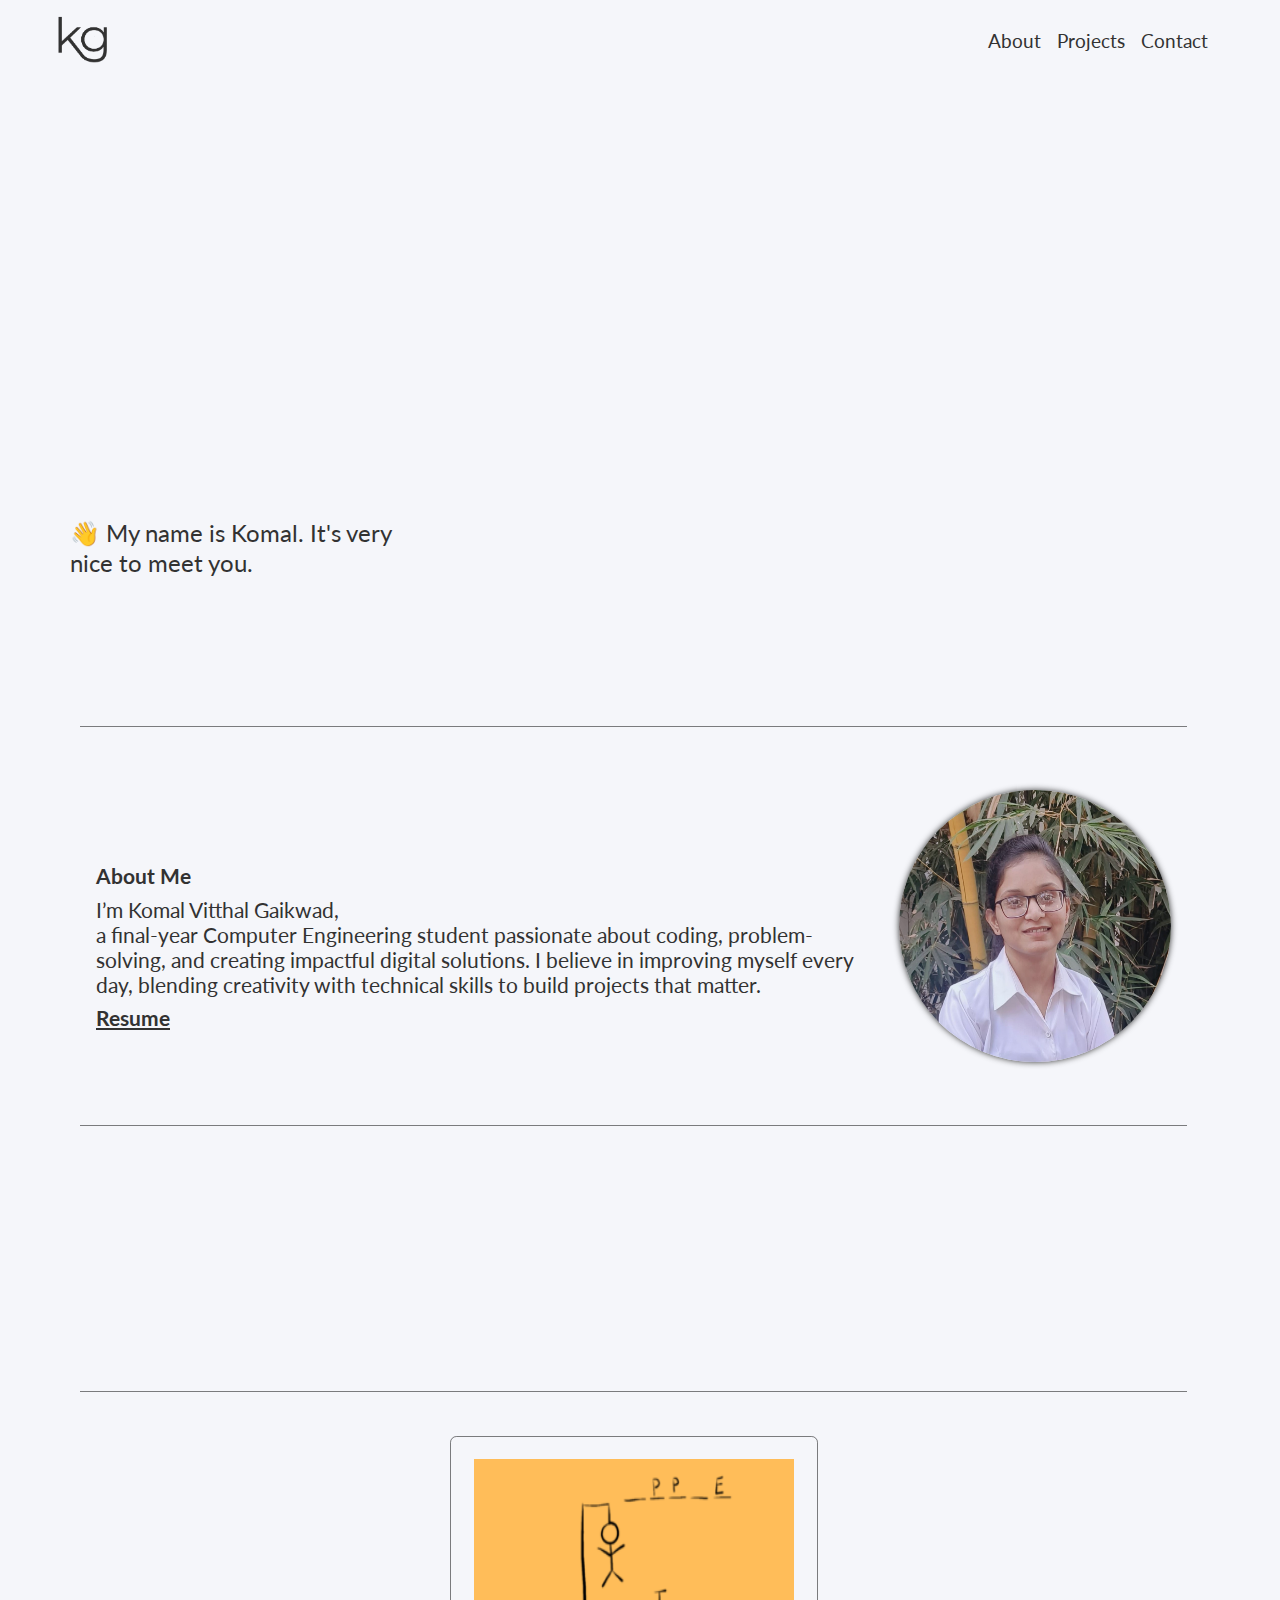
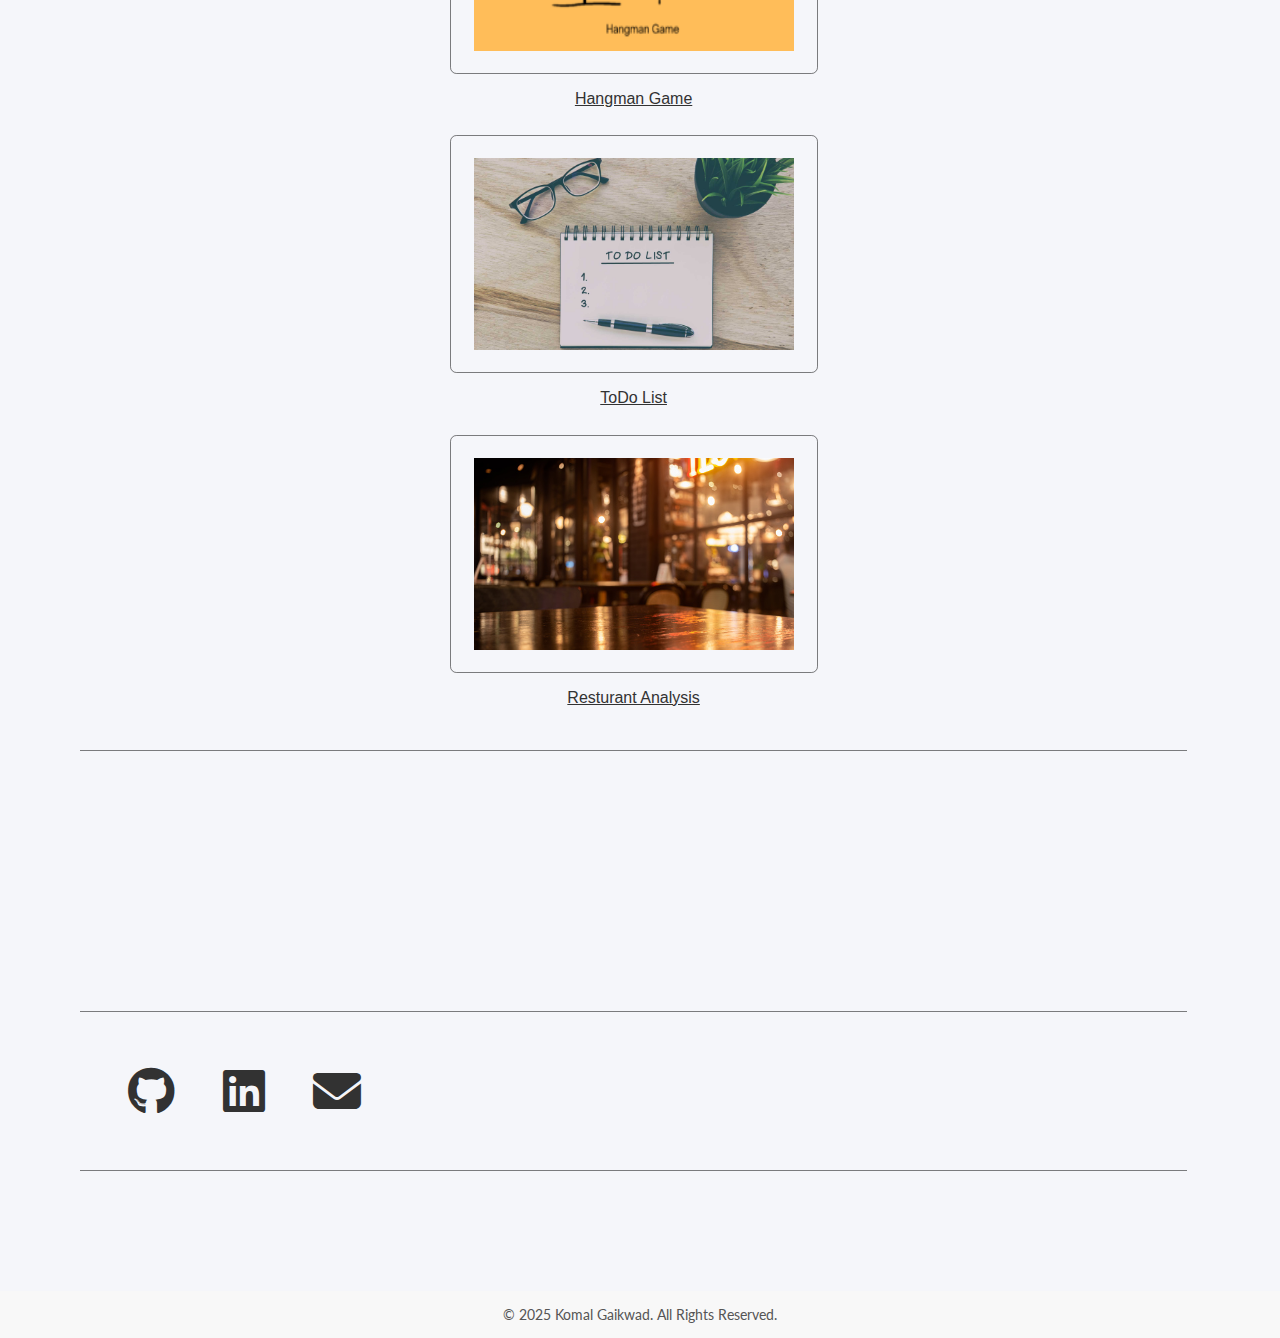
<file: index.html>
<!DOCTYPE html>
<html lang="en">
<head>
    <meta charset="UTF-8">
    <meta name="viewport" content="width=\, initial-scale=1.0">
    <title>Portfolio</title>
    <link rel="icon" type="image/png" href="kg-mylogo.png">
    <link rel="preconnect" href="https://fonts.googleapis.com">
<link rel="preconnect" href="https://fonts.gstatic.com" crossorigin>
<link href="https://fonts.googleapis.com/css2?family=Lato:ital,wght@0,100;0,300;0,400;0,700;0,900;1,100;1,300;1,400;1,700;1,900&display=swap" rel="stylesheet">
    <link rel="stylesheet" href="https://cdnjs.cloudflare.com/ajax/libs/font-awesome/6.5.0/css/all.min.css">
    <link rel="stylesheet" href="style.css">
</head>
<body>
    <div class="main-heading">
        <div class="logo">
            <img src="head-logo.png" alt="">
        </div>
        <div class="nav-bar">
            <a href="#about">About</a>
            <a href="#projects">Projects</a>
            <a href="#contact">Contact</a>
        </div>
    </div>
    <div id="container">
        <div id="hello"><p>Hello,</p></div>
        <div id="world"><p>World.</p></div>
    </div>
    <div id="intro"><p>👋 My name is Komal. It's very <br>nice to meet you.</p></div>
    
        <div id="about">
            <div id="about-this">
                <div class="img-div">
                    <img src="myphoto.jpg" alt="">
                </div>            
                <div class="intro">
                    <p style="padding-bottom: 0.4em;"><b>About Me</b></p>
                    <p style="padding-bottom: 0.4em;">I’m Komal Vitthal Gaikwad, <br>a final-year Computer Engineering student passionate about coding, problem-solving, and creating impactful digital solutions. I believe in improving myself every day, blending creativity with technical skills to build projects that matter.</p>
                    <a href="https://drive.google.com/file/d/1SBouaFF7AsoRsAhKvbWsuc9Ybuimudww/view?usp=drivesdk" style=" font-size: 1em;" target="_blank"><b>Resume</b></a>
                </div>            
            </div>
        </div>
       

        <div id="projects">
            <div class="main-div">
                <div class="div1-text">
                    <div class="div1">
                        <img src="Project1-img.png" alt="" >
                    </div>
                    <a href="https://github.com/Komal-Vitthal-Gaikwad/Hangman-game.git">Hangman Game</a>
                </div>
                <div class="div2-text">
                    <div class="div2">
                        <img src="Project2-img.jpg" alt="">
                    </div>
                    <a href="https://github.com/Komal-Vitthal-Gaikwad/TODO-List.git">ToDo List</a>
                </div>
                <div class="div3-text">
                    <div class="div3">
                        <img src="Project3-img.jpg" alt="">
                    </div>
                    <a href="https://github.com/Komal-Vitthal-Gaikwad/Gobal-Restaurant-Analysis.git">Resturant Analysis</a>
                </div>
            </div>
        </div>
       
        <div id="contact">
            <div class="inner-contact">
                <div class="git">
                    
                    <a href="https://github.com/Komal-Vitthal-Gaikwad" target="_blank"><i class="fa-brands fa-github"></i></a>
                </div>
                <div class="lden">
                                        
                    <a href="https://www.linkedin.com/in/komal-gaikwad-239880350" target="_blank"><i class="fa-brands fa-linkedin"></i></a>
                </div>
                <div class="mail">
                    
                    <a href="gaikwadkml292@gmail.com" target="_blank"><i class="fa-solid fa-envelope"></i></a>
                </div>
            </div>
        </div>
        <div style="text-align: center; padding: 15px; background-color: #f8f8f8; font-size: 14px; color: #555;">&copy; 2025 Komal Gaikwad. All Rights Reserved.</div>

    <script>
        const links = document.querySelectorAll('a[href^="#"]'); // only same-page links

        function setActiveLink() {
            links.forEach(link => link.classList.remove('active')); // remove active from all
            const currentHash = window.location.hash;
            if (currentHash) {
                const activeLink = document.querySelector(`a[href="${currentHash}"]`);
                if (activeLink) activeLink.classList.add('active');
            }
        }

        setActiveLink();

        window.addEventListener('hashchange', setActiveLink);
    </script>

</body>
</html>
</file>
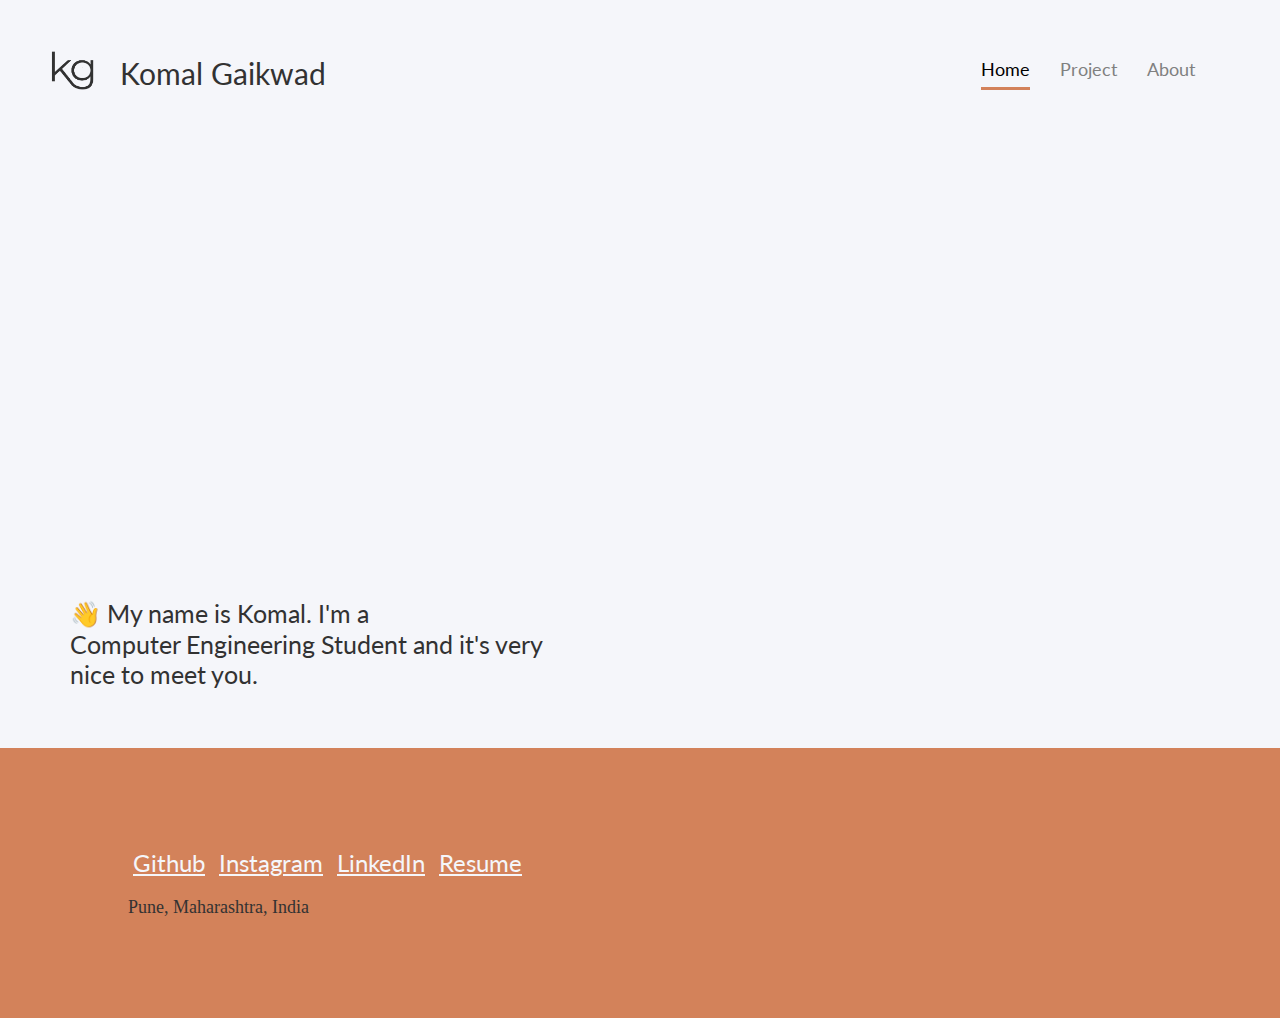
<file: MyPortfolio/index.html>
<!DOCTYPE html>
<html lang="en">
<head>
    <meta charset="UTF-8">
    <meta name="viewport" content="width=\, initial-scale=1.0">
    <title>Portfolio</title>
    <link rel="icon" type="image/png" href="kg-mylogo.png">
    <link rel="preconnect" href="https://fonts.googleapis.com">
<link rel="preconnect" href="https://fonts.gstatic.com" crossorigin>
<link href="https://fonts.googleapis.com/css2?family=Lato:ital,wght@0,100;0,300;0,400;0,700;0,900;1,100;1,300;1,400;1,700;1,900&display=swap" rel="stylesheet">
    <style>
        *{
            box-sizing: border-box;
            margin: 0;
            padding: 0;
            font-family:Lato;
            color: #323232;           
        }
        html{
            scroll-behavior: smooth;
        }
        body{
            background-color: #f5f6fa;
        }        
        #main-heading{
            display: flex;
            margin:50px;
        }
        #head-img{
            height:40px;
            margin-right: 25px;
        }
        #name{
            border-top: 3px solid #f5f6fa;            
        }     
        #name a{
            text-decoration: none;
            color:#323232;
            font-size: 30px;
            font-weight: lighter;            
        }
        #name:hover{
            border-top: 3px solid #B4E1D2;
            cursor:pointer;
        }
        #main-navbar{
            position:absolute;
            right:auto;
            left:85%;
            display:flex;
            transform: translateX(-50%);
            justify-content: space-between;
            padding:0 10px;
            gap:30px;
            height:40px;
        }
        #main-navbar > a{
            text-decoration: none;
            color:#808080;
            font-size: 18px;
            padding:0;
            border-bottom:3px solid #f5f6fa ;
            display: flex;
            justify-content: center;
            align-items: center;
            height: 100%;
            text-align: center;
        }
        #main-navbar > a:hover{
            color: black;
            border-bottom:3px solid #D3825a ;
        }
        #main-navbar > a.active{
            border-bottom:3px solid #D3825a;
            color:black;
        }
        #hello{
            margin-top:100px;
            animation: fadeIn 2s forwards;            
        }        
        p{
            color: black;
            font-family:'Times New Roman', Times, serif;
        }
        #hello, #world, #intro{
            padding: 0;
            padding-left: 70px;
        }
        #container{
            white-space: nowrap;
            overflow: hidden;
            display: flex;
            justify-content: center;
            align-items: left;
            flex-direction: column;
        }
        #hello, #world{
            font-size: 1100%;
            display: inline-block;
            overflow: hidden;
            opacity:0;
            line-height: 1;
        }
        #world{
            animation: fadeIn2 2s forwards 2s;
            height:180px;
        }
        @keyframes fadeIn{
            0%{
                opacity:0;
                transform: translateY(50px);
            }
            100%{
                opacity: 1;
                transform: translate(0);
            }
        }
        @keyframes fadeIn2{
            0%{
                opacity:0;
                transform: translateY(-50px);
            }
            100%{
                opacity: 1;
                transform: translate(0);
            }
        }
        #world p{
            font-weight: bold;
        }
        #intro{
            height:150px;
        }
        #intro p{
            font-size: 25px;
            color: #323232;
            font-family: Lato;
        }
        #social-media{
            width:100%;
            background-color: #D3825a;
            height:30vh;
        }
        #center-data{
            display: flex;
            justify-content: center;
            align-items: left;
            height:30vh;
            flex-direction: column;
            gap:20px;
            padding-left: 10%;
        }        
        #acc > a{
            color: #f5f6fa;
            font-size:x-large;
            padding:0 5px ;
        }
        #location{
            color: #323232;
            font-size: large;
        }
        #acc > a:hover{
            color:#B4E1D2;
        }
        @media (max-width:700px) and (min-width:300px) {
            #head-img{
                width:45px;
            }
            #main-navbar{
                top:15%;
                display: flex;
                justify-content: center;
                position: absolute;
                top: 20%;
                left: 50%;
                transform: translate(-50%, -50%);
                display: flex;
            }
            #hello, #world{
                font-size: 600%;
                height:100px;
                padding-left: 30px;
            }
            #hello{
                margin-top: 80px;
            }
            #world{
                margin-bottom: 20px;
            }
            #intro{
                padding-left: 30px;
                margin-bottom: -50px;
            }
            #intro p{
                font-size: 20px;               
            }
            #acc > a{
                font-size: large;
            }
            #location{
                font-size:medium;
                padding-left: 5px;
            }
        }
    </style>
</head>
<body>
    <div id="main-heading">
        <img src="head-logo.png" alt="kg-logo" id="head-img">
        <h1 id = "name"><a href="index.html" >Komal Gaikwad</a></h1>
        <nav id = "main-navbar">
            <a href="index.html">Home</a>
            <a href="project.html">Project</a>
            <a href="about.html">About</a>
        </nav>
    </div>
    <div id="container">
        <div id="hello"><p>Hello,</p></div>
        <div id="world"><p>World.</p></div>
    </div>
    <div id="intro"><p>👋 My name is Komal. I'm a <br>Computer Engineering Student and it's very <br>nice to meet you.</p></div>

    <div id="social-media">
        <div id="center-data">
            <div id="acc">
                <a href="https://github.com/Komal-Vitthal-Gaikwad/" target="_blank">Github</a>
                <a href="https://www.instagram.com/_komal.2902?igsh=MWJ5cTN5OHU1eGk4eA==" target="_blank">Instagram</a>
                <a href="https://www.linkedin.com/in/komal-gaikwad-239880350" target="_blank">LinkedIn</a>
                <a href="">Resume</a>
            </div>
            <p id="location">Pune, Maharashtra, India</p>
        </div>
    </div>
    <script>
        const links = document.querySelectorAll('a');
        const currentPage = window.location.href;
        links.forEach(link => {
            if (link.href === currentPage) {
                link.classList.add('active');
            }
        });
    </script>
</body>
</html>
</file>
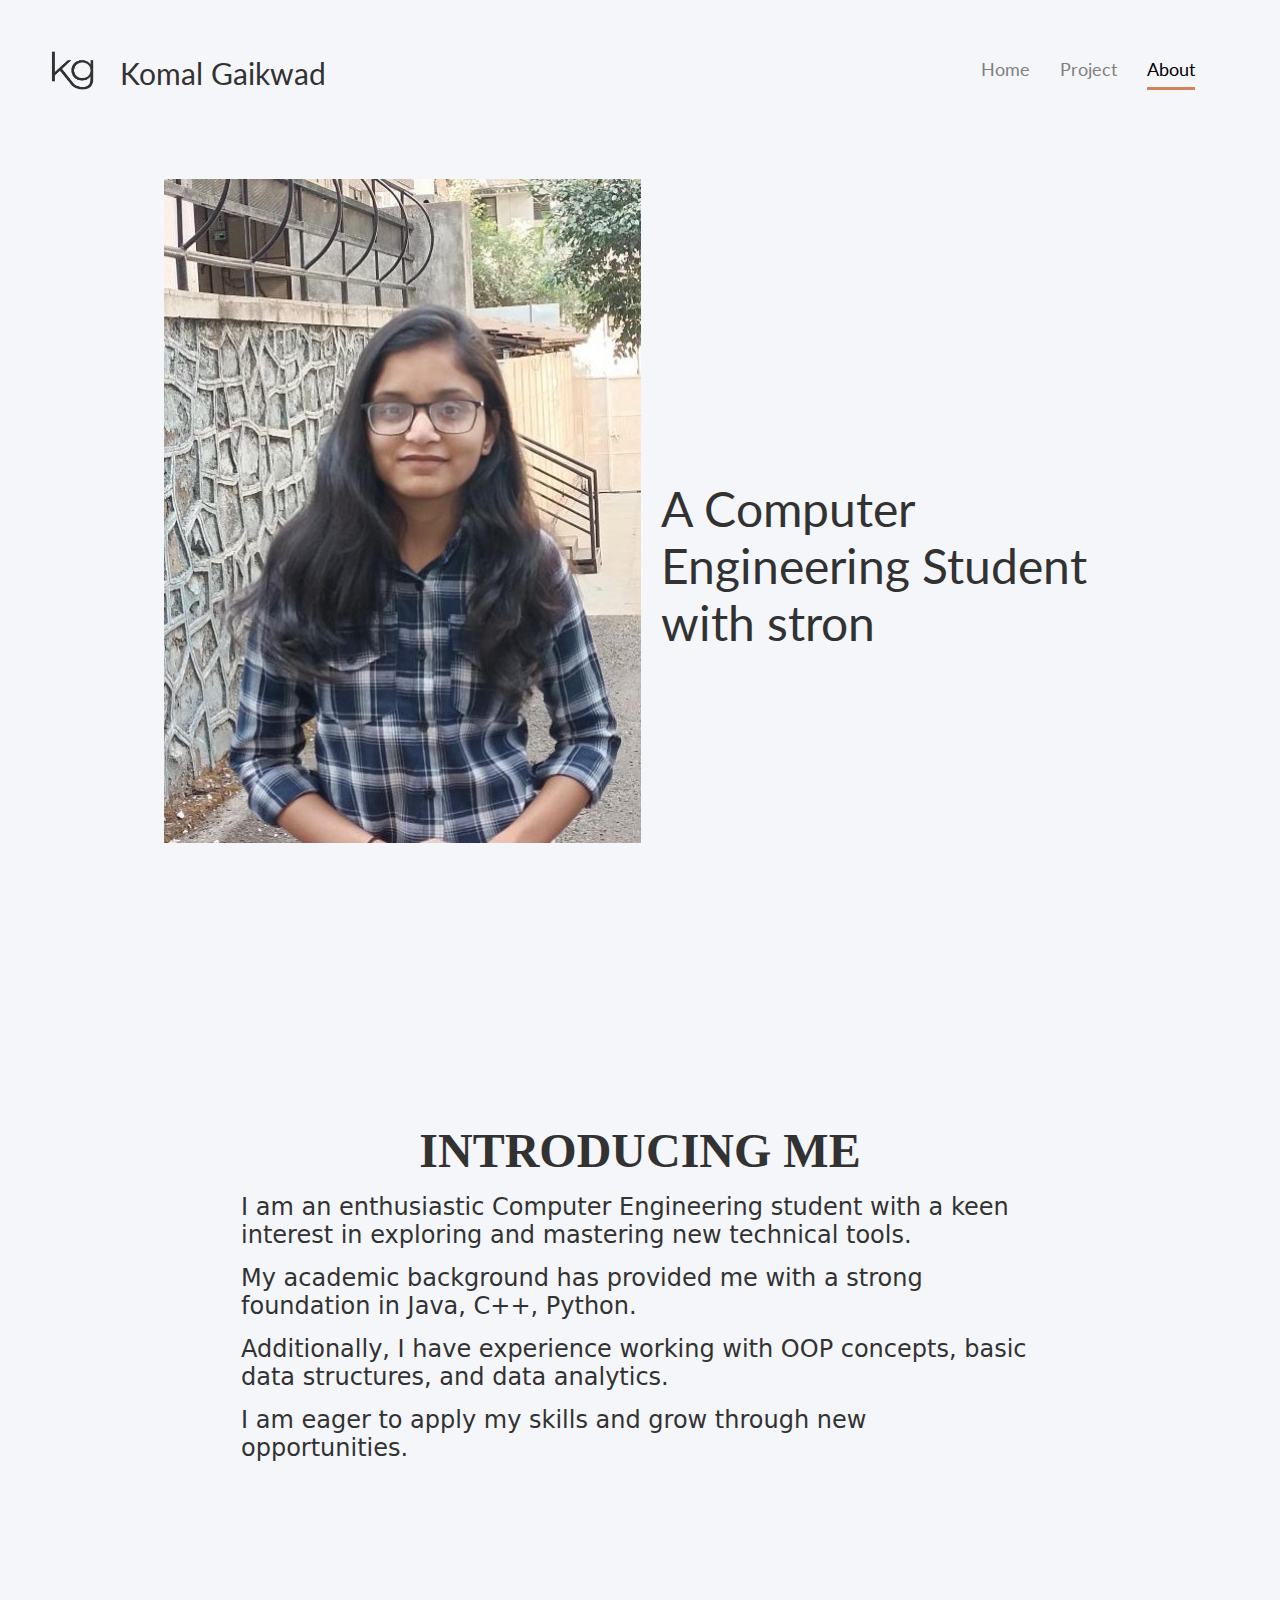
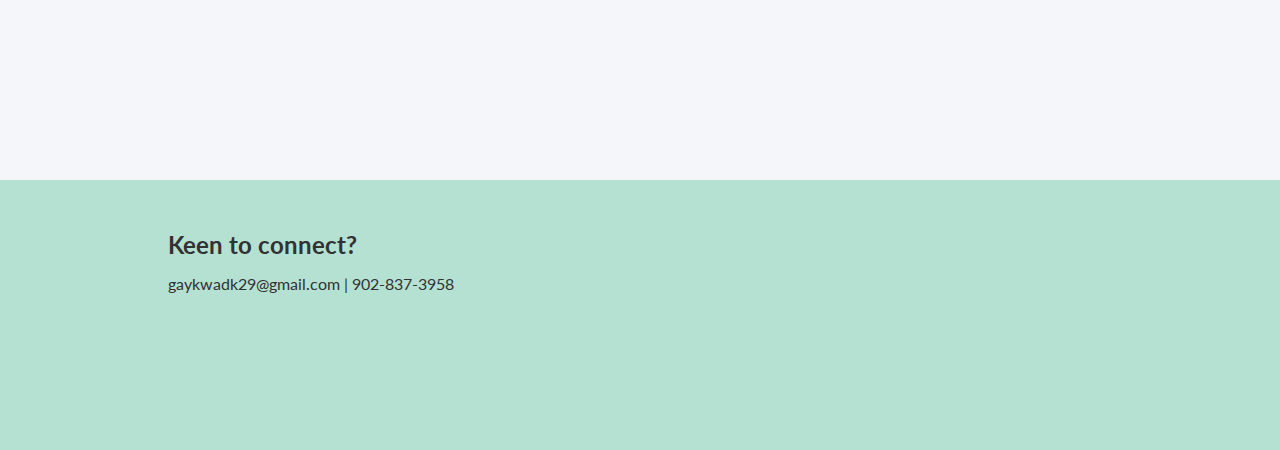
<file: MyPortfolio/about.html>
<!DOCTYPE html>
<html lang="en">
<head>
    <meta charset="UTF-8">
    <meta name="viewport" content="width=device-width, initial-scale=1.0">
    <title>About</title>
    <link rel="icon" type="image/png" href="kg-mylogo.png">
    <link rel="preconnect" href="https://fonts.googleapis.com">
<link rel="preconnect" href="https://fonts.gstatic.com" crossorigin>
<link href="https://fonts.googleapis.com/css2?family=Lato:ital,wght@0,100;0,300;0,400;0,700;0,900;1,100;1,300;1,400;1,700;1,900&display=swap" rel="stylesheet">
    <style>
        *{
            margin:0;
            padding:0;
            box-sizing: border-box;
            font-family:Lato;
            color: #323232;
        }
        html{
            scroll-behavior: smooth;
        }
        body{
            background-color: #f5f6fa;
            overflow-x: hidden;
        }        
        #main-heading{
            display: flex;
            margin:50px;
        }
        #head-img{
            height:40px;
            margin-right: 25px;
        }
        #name{
            border-top: 3px solid #f5f6fa;            
        }     
        #name a{
            text-decoration: none;
            color:#323232;
            font-size: 30px;
            font-weight: lighter;            
        }
        #name:hover{
            border-top: 3px solid #B4E1D2;
            cursor:pointer;
        }
        #main-navbar{
            position:absolute;
            right:auto;
            left:85%;
            display:flex;
            transform: translateX(-50%);
            justify-content: space-between;
            padding:0 10px;
            gap:30px;
            height:40px;
        }
        #main-navbar > a{
            text-decoration: none;
            color:#808080;
            font-size: 18px;
            padding:0;
            border-bottom:3px solid #f5f6fa ;
            display: flex;
            justify-content: center;
            align-items: center;
            height: 100%;
            text-align: center;
        }
        #main-navbar > a:hover{
            color: black;
            border-bottom:3px solid #D3825a ;
        }
        #main-navbar > a.active{
            border-bottom:3px solid #D3825a;
            color:black;
        }
        .my-photo{
            width:100%;
            height:82vh;
            display: flex;
            justify-content:center;
            background-color: #f5f6fa;
            align-items: center;
        }
        #myphoto{
            height:90%;
        }
        .pop-content{
            width:475px;
            height:662px;
            font-size: 300%;
            color: black;
            padding:300px 0 0 20px;           
        }
        .intro-parent{
            height:100vh;
            width:100vw;
            padding:70px;
        }
        #intro-me{
            height:90%;
            display: flex;
            justify-content: center;
            align-items: center;
            flex-direction: column;
            text-align: left;
        }
        .intro-lines{
            width:70%;;
            font-size: 150%;
        }
        #intro-me > h4{
            font-size:300%;
            color: #323232;
            font-family: 'Times New Roman', Times, serif;
        }
        #intro-me > h4:hover{
            color: #D3825a;
        }
       .intro-lines > p{
            padding-top: 15px;
            font-family:system-ui, -apple-system, BlinkMacSystemFont, 'Segoe UI', Roboto, Oxygen, Ubuntu, Cantarell, 'Open Sans', 'Helvetica Neue', sans-serif;
       }
       #social-media{
            width:100%;
            background-color: #B4E1D2;
            height:30vh;
            position: sticky;
            top:0;
            padding:50px;
        }
        #social-media > h4{
            font-size: x-large;
            padding-bottom: 15px;
            padding-left: 10%;
        }
        #social-media > p{
            font-size: medium;
            padding-left: 10%;
        }
        @media(max-width: 1000px){
            #p-content {
                font-size:30px;
            }
            #myphoto {
                height:300px;
            }
            .intro-lines{
                width:70%;
                font-size: 140%;
            }
        }
        @media (max-width:700px) and (min-width:300px) {
            #head-img{
                width:45px;
            }
            #main-navbar{
                top:15%;
                display: flex;
                justify-content: center;
                position: absolute;
                top: 20%; 
                left: 50%; 
                transform: translate(-50%, -50%); 
                display: flex;
            }
            .my-photo{
                display: flex;
                justify-content: center;
                align-items: center;
                flex-direction: column;
            }
            #p-content {
                font-size:20px;
                width:50vw;                
            }
            #myphoto {
                height:240px;
                padding-left: 20px;
            }
            .intro-lines{
                width:70%;
                font-size: 90%;
            }
            .pop-content{
                height:160px;
                text-align: center;
                padding: 20px 0 0 0;
                display: flex;
                justify-content: center;
            }
            .container > #intro-me > h4{
                font-size: 140%;
            }
            #intro-me{
                height:50vh;
            }
        }
    </style>
</head>
<body>
    <div id="main-heading">
        <img src="head-logo.png" alt="kg-logo" id="head-img">
        <h1 id = "name"><a href="index.html" >Komal Gaikwad</a></h1>
        <nav id = "main-navbar">
            <a href="index.html">Home</a>
            <a href="Project.html">Project</a>
            <a href="about.html">About</a>
        </nav>
    </div>
    
    <div class="my-photo">
        
        <img id="myphoto" src="myphoto.jpg" alt="my-photo">
        <div class="pop-content" id="pop-div">
            <p id="p-content">A Computer Engineering Student with strong learning capacity and passion for technology.</p>
        </div>
    </div>
    <div class="intro-parent">
        <div id="intro-me" class="section">
            <h4>INTRODUCING ME</h4>
            <div class="intro-lines">
                <p>I am an enthusiastic Computer Engineering student with a keen interest in exploring and mastering new technical tools.</p>
                <p>My academic background has provided me with a strong foundation in Java, C++, Python.</p>
                <p>Additionally, I have experience working with OOP concepts, basic data structures, and data analytics.</p>
                <p>I am eager to apply my skills and grow through new opportunities.</p>
            </div>
        </div>
    </div>
    <div id="social-media">
        <h4>Keen to connect?</h4>
        <p>gaykwadk29@gmail.com | 902-837-3958</p>
    </div>
    <script>
        const text = document.getElementById("p-content");
        const content = text.textContent;
        text.textContent = "";
        let i = 0;

        const typingAnimation = () => {
        if (i < content.length) {
            text.textContent += content.charAt(i);
            i++;
            setTimeout(typingAnimation, 20);
        }
        };
        typingAnimation();
       
        const links = document.querySelectorAll('a');
        const currentPage = window.location.href;
        links.forEach(link => {
            if (link.href === currentPage) {
                link.classList.add('active');
            }
        });
    </script>
</body>
</html>
</file>
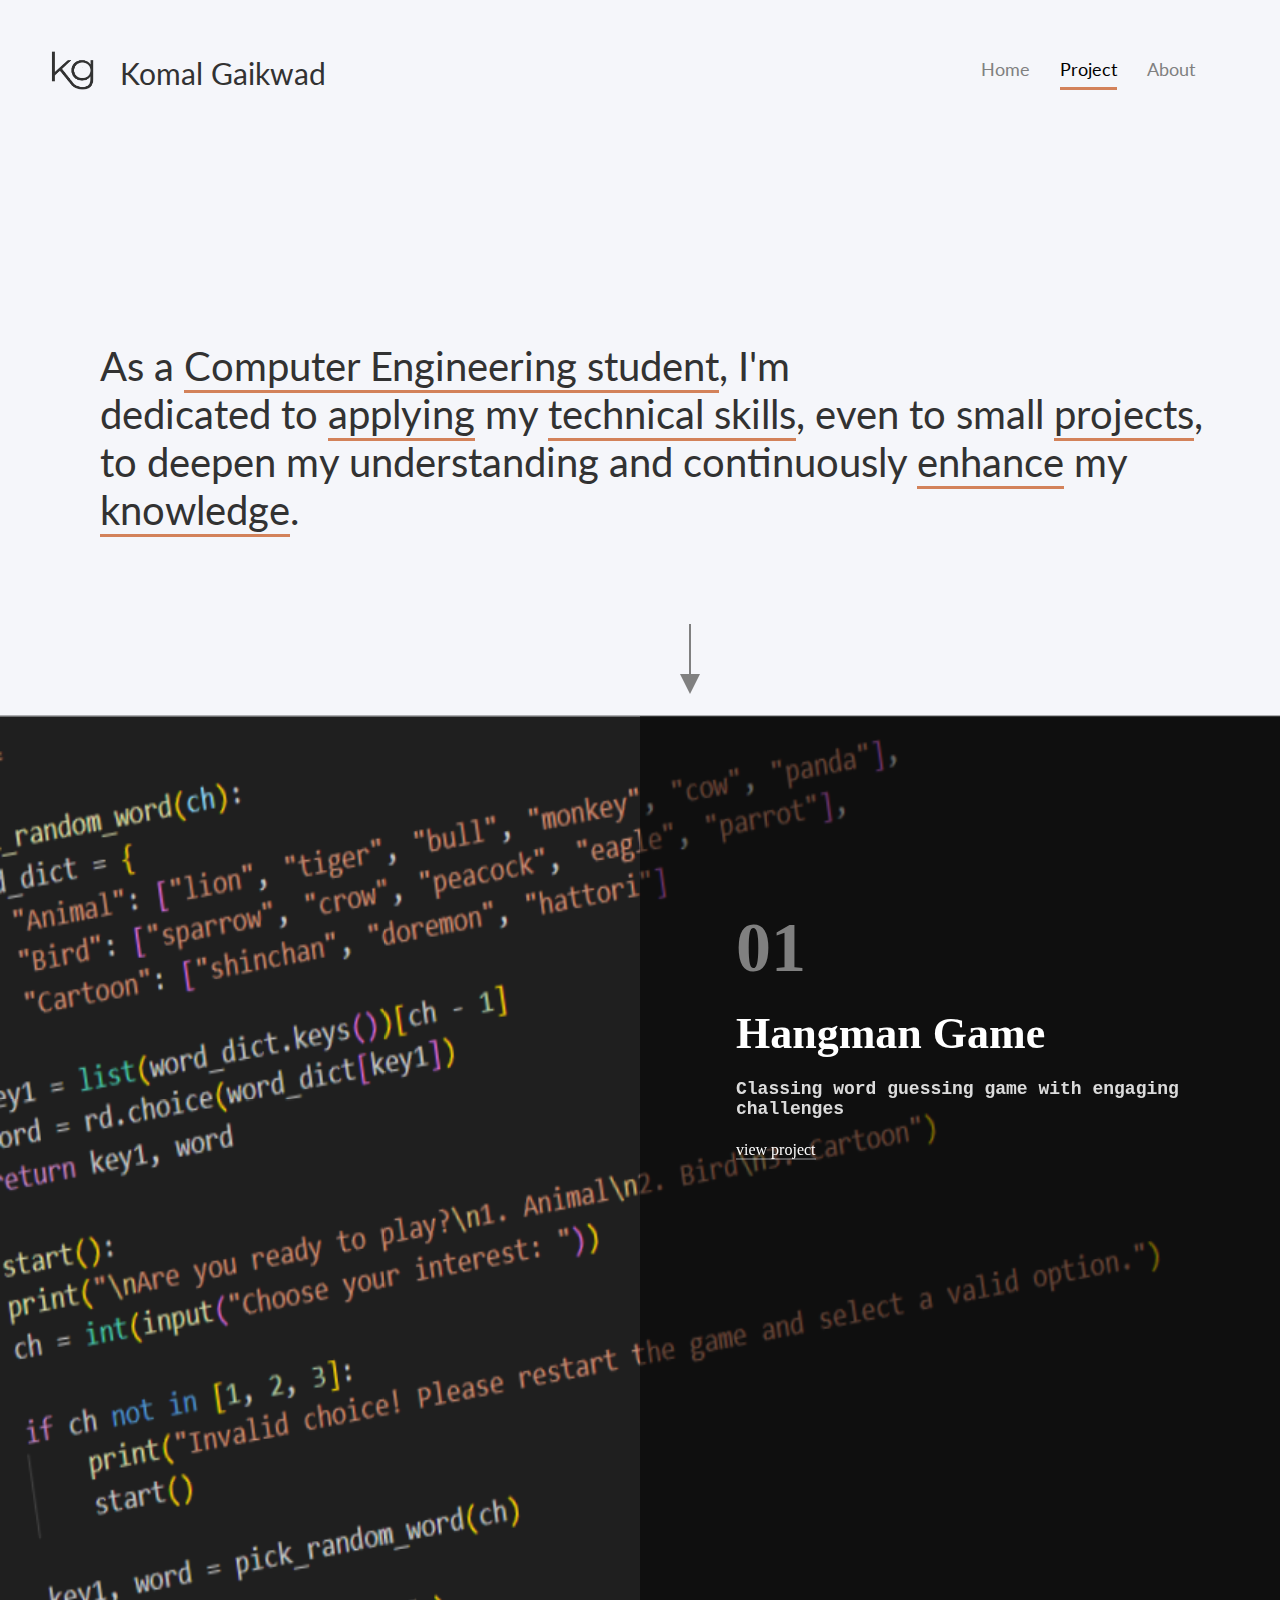
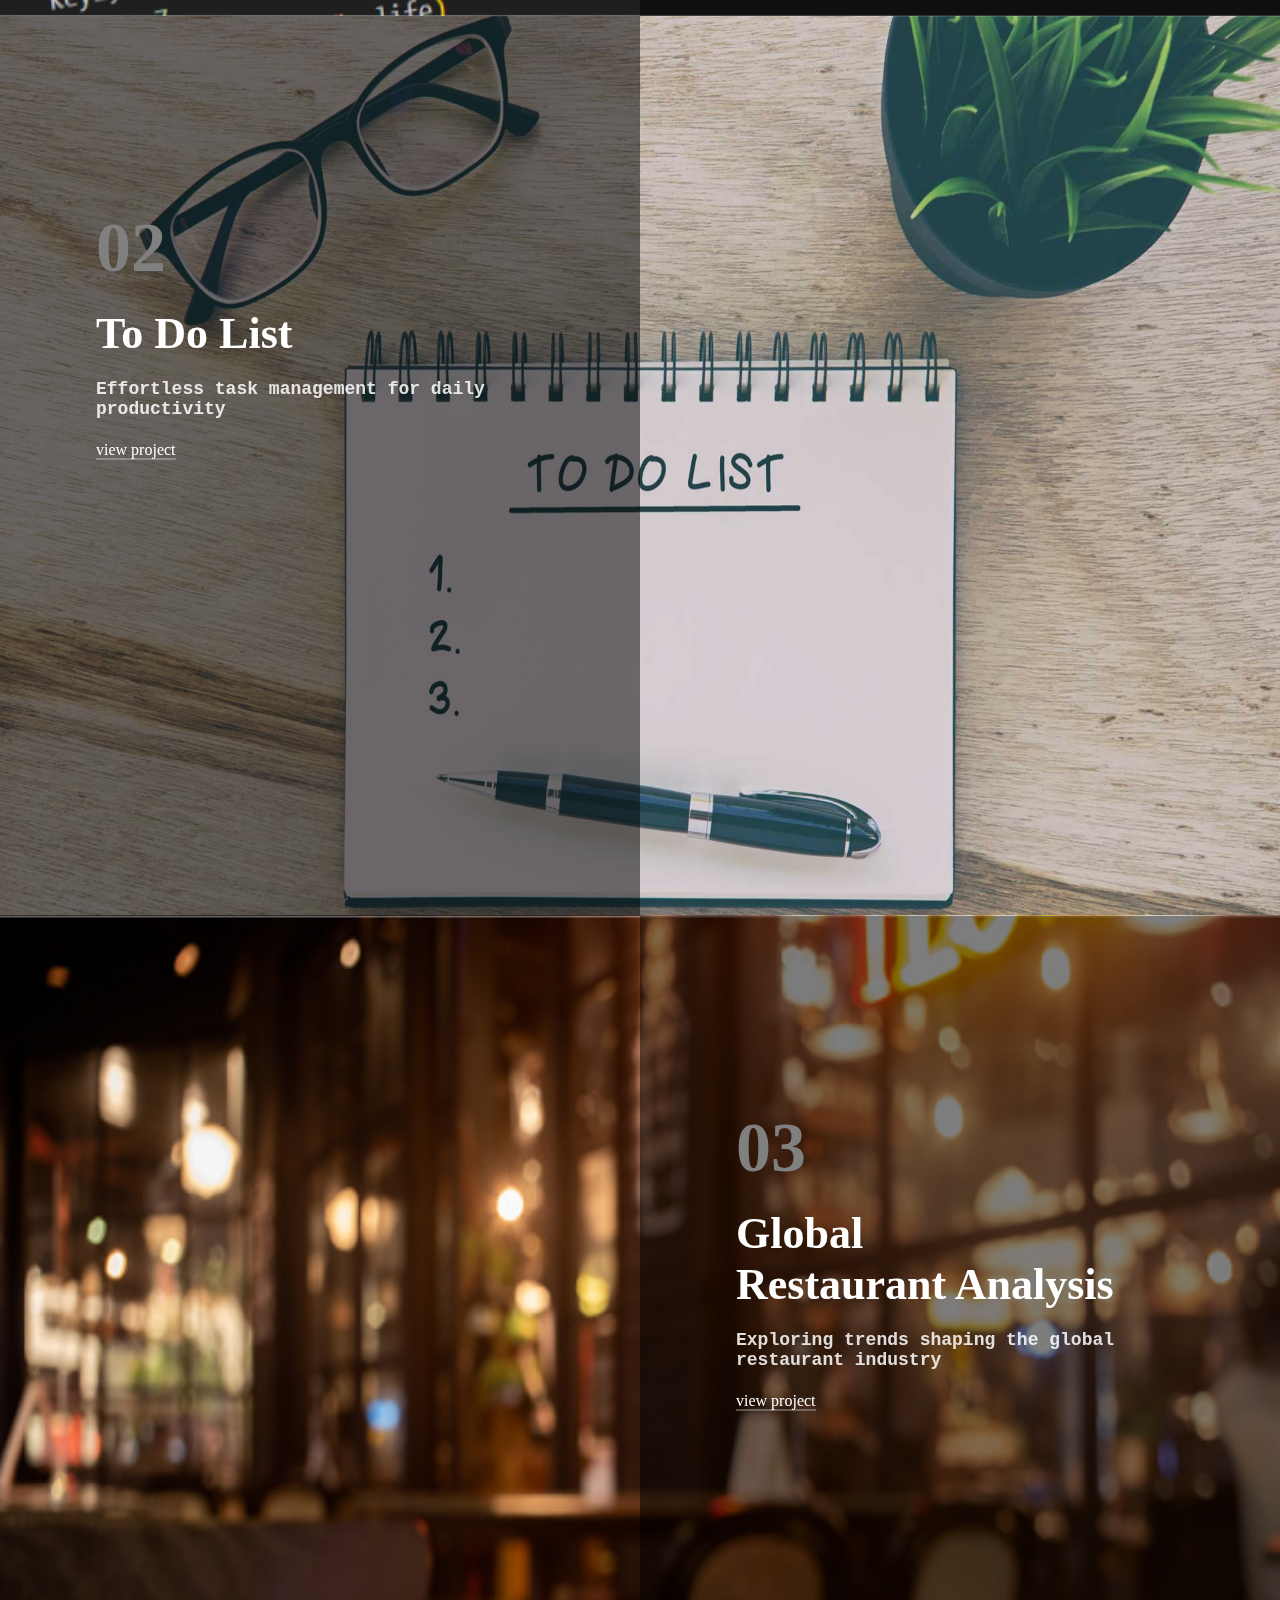
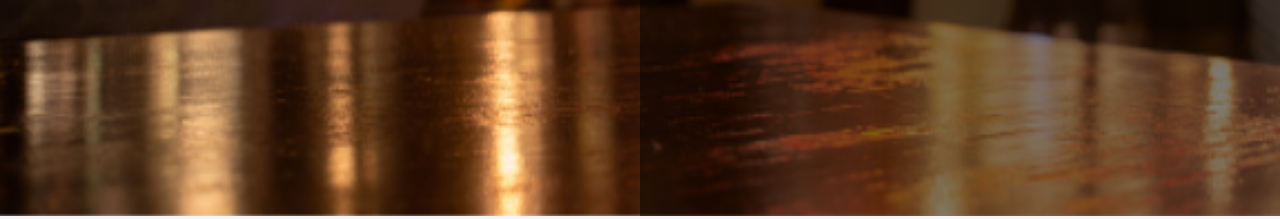
<file: MyPortfolio/project.html>
<!DOCTYPE html>
<html lang="en">
<head>
    <meta charset="UTF-8">
    <meta name="viewport" content="width=device-width, initial-scale=1.0">
    <title>Project</title>
    <link rel="icon" type="image/png" href="kg-mylogo.png">
    <link rel="preconnect" href="https://fonts.googleapis.com">
<link rel="preconnect" href="https://fonts.gstatic.com" crossorigin>
<link href="https://fonts.googleapis.com/css2?family=Lato:ital,wght@0,100;0,300;0,400;0,700;0,900;1,100;1,300;1,400;1,700;1,900&display=swap" rel="stylesheet">
    <style>
        *{
            box-sizing: border-box;
            margin: 0;
            padding: 0;
            font-family:Lato;
            color: #323232;           
        }
        html{
            scroll-behavior: smooth;
        }
        body{
            background-color: #f5f6fa;
            max-width:100vw;
            overflow-x: hidden;
        }        
        #main-heading{
            display: flex;
            margin:50px;
        }
        #head-img{
            height:40px;
            margin-right: 25px;
        }
        #name{
            border-top: 3px solid #f5f6fa;            
        }     
        #name a{
            text-decoration: none;
            color:#323232;
            font-size: 30px;
            font-weight: lighter;            
        }
        #name:hover{
            border-top: 3px solid #B4E1D2;
            cursor:pointer;
        }
        #main-navbar{
            position:absolute;
            right:auto;
            left:85%;
            display:flex;
            transform: translateX(-50%);
            justify-content: space-between;
            padding:0 10px;
            gap:30px;
            height:40px;
        }
        #main-navbar > a{
            text-decoration: none;
            color:#808080;
            font-size: 18px;
            padding:0;
            border-bottom:3px solid #f5f6fa ;
            display: flex;
            justify-content: center;
            align-items: center;
            height: 100%; 
            text-align: center;
        }
        #main-navbar > a:hover{
            color: black;
            border-bottom:3px solid #D3825a ;
        }
        #main-navbar > a.active{
            border-bottom:3px solid #D3825a;
            color:black;
        }
        #extra-content{
            width:100vw;
            height:573.5px;
            padding-top: 200px;
            font-size: 250%;
            padding-left: 100px;
        }
        .under-text{
           border-bottom: 3px solid #D3825a;
        }
        #Project1, #Project2, #Project3{
            width:100vw;
            height:100vh;
            position: sticky;
            top:0;
            z-index:1;
        }
        #Project1 > img,#Project2 > img, #Project3 > img{
            width:100%;
            height:100%;
        }
        #overlay2{
            position:absolute;
            width:50%;
            height:100%;
            z-index: 2;
            top:0;
            left:0;
            background-color: rgba(0,0,0,0.5);
        }
        #overlay1, #overlay3{
            right:0;
            position:absolute;
            width:50%;
            height:100%;
            z-index: 2;
            top:0;
            background-color: rgba(0,0,0,0.5);
        }
        .page1{
            position: sticky;
            top :0;
        }
        #extra-content > p{
            margin-bottom: 90px;
        }
        .line {
            width: 2px;
            height: 50px;
            background-color: gray;
            margin: 0 auto;
        }
        .arrow {
            width: 0;
            height: 0;
            border-left: 10px solid transparent;
            border-right: 10px solid transparent;
            border-top: 20px solid gray;
            margin: 0 auto;
        }

        .common > .project-info > h2{
            font-size: 70px;
            color:#808080;
            font-family:'Times New Roman', Times, serif;
        }
        .common > .project-info >  h3{
            font-size: 44px;
            color: #ffffff;
            font-family:'Times New Roman', Times, serif;
            padding-top: 20px;
        }
        .common > .project-info >  h4{
            font-size: 18px;
            color: #ffffffd9;;
            font-family:monospace;
            padding-top: 20px;
            padding-bottom: 20px;
        }
        .common > .project-info >  span > a{
            font-size: 16px;
            color: #ffffff;
            font-family:'Times New Roman', Times, serif;
            text-decoration: none;
            border-bottom: 2px solid #f5f6fa4a;
            
        }
        .common > .project-info >  span > a:hover{
            border-bottom: 2px solid #ffffff;
        }
        .common > .project-info{
            display: flex;
            justify-content: center;
            align-items: left;
            flex-direction: column;
            margin: 30% 15%;
        }
        @media(max-width: 1000px){
            #extra-content{
                font-size: 150%;
                padding-left: 50px;
            }
            .page1 > #overlay1, .page1 > #overlay2, .page1 > #overlay3{
                width:100vw;
                height:70vh;
                display: flex;
                justify-content: center;
                align-items: center;
            }
            .page1{
                height:70vh;
            }
        }
        @media (max-width:700px) and (min-width:300px) {            
            #head-img{
                width:45px;
            }
            #main-navbar{
                top:15%;
                display: flex;
                justify-content: center;
                position: absolute;
                top: 20%; 
                left: 50%; 
                transform: translate(-50%, -50%); 
                display: flex;
            }
            #extra-content{
                font-size: 125%;
                padding-top: 100px;
                padding-left: 20px;
            }
            #extra-content > p{
                line-height: 2;
            }
            .line{
                margin-top: 40px;
            }
        }
    </style>
</head>
<body>
    <div id="main-heading">
        <img src="head-logo.png" alt="kg-logo" id="head-img">
        <h1 id = "name"><a href="index.html" >Komal Gaikwad</a></h1>
        <nav id = "main-navbar">
            <a href="index.html">Home</a>
            <a href="project.html">Project</a>
            <a href="about.html">About</a>
        </nav>
    </div>
    <div id="extra-content">
        <p>As a <span class="under-text">Computer Engineering student</span>, I'm <br>dedicated to <span class="under-text">applying</span> my <span class="under-text">technical skills</span>, even to small <span class="under-text">projects</span>, <br>to deepen my understanding and continuously <span class="under-text">enhance</span> my <span class="under-text">knowledge</span>.</p>
        <div class="line"></div>
        <div class="arrow"></div>
    </div>
    <div class="page1">
        <div id="Project1">
            <img src="Project1-img.png" alt="Project-1-Pic">
        </div>
        <div id="overlay1" class="common">
            <div class="project-info" id="hangman">
                <h2>01</h2>
                <h3>Hangman Game</h3>
                <h4>Classing word guessing game with engaging challenges</h4>
                <span><a href="https://github.com/Komal-Vitthal-Gaikwad/Hangman-game" target="_blank">view project</a></span>
            </div>
        </div>
    </div>
    <div class="page1">
        <div id="Project2">
            <img src="Project2-img.jpg" alt="Project-2-Pic">
        </div>
        <div id="overlay2" class="common">
            <div class="project-info" id="todolist">
                <h2>02</h2>
                <h3>To Do List</h3>
                <h4>Effortless task management for daily productivity</h4>
                <span><a href="https://github.com/Komal-Vitthal-Gaikwad/Gobal-Restaurant-Analysis" target="_blank">view project</a></span>
            </div>
        </div>
    </div>
    <div class="page1">
        <div id="Project3">
            <img src="Project3-img.jpg" alt="Project-3-Pic">
        </div>
        <div id="overlay3" class="common">
            <div class="project-info" id="analysis">
                <h2>03</h2>
                <h3>Global <br>Restaurant Analysis</h3>
                <h4>Exploring trends shaping the global restaurant industry</h4>
                <span><a href="https://github.com/Komal-Vitthal-Gaikwad/TODO-List" target="_blank">view project</a></span>
            </div>
        </div>
    </div>
    <script>
        const links = document.querySelectorAll('a');
        const currentPage = window.location.href;
        links.forEach(link => {
            if (link.href === currentPage) {
                link.classList.add('active');
            }
        });

    </script>
</body>
</html>
</file>
<file: style.css>
*{
    box-sizing: border-box;
    margin: 0;
    padding: 0;
    font-family:Lato;
    color: #323232;           
}
html{
    scroll-behavior: smooth;
}
body{
    background-color: #f5f6fa;
}        
.main-heading{
    width:100%;
    height:5em;
    display: flex;
    flex-direction: row;
    justify-content: space-between;
    padding:1.5em;
    align-items: center;
    position: sticky;
    top:0;
    background-color: #f5f6fa;
    z-index: 10;
}
.main-heading .logo img{
    height:3em;
    padding-left:2em;
}
.main-heading .nav-bar{
    display: flex;
    gap:1em;
    padding-right: 3em;
}
.main-heading .nav-bar a{
    text-decoration: none;
    font-size: 1.2em;
    font-family: Lato;
}
p{
    color:black;
    font-family: 'Times New Roman', Times, serif;
}
a.active{
    border-bottom: 3px solid #323232; 
    padding-bottom: 2px;
}
#hello, #world, #intro{
    padding: 0;
    padding-left: 70px;
}
#container{
    white-space: nowrap;
    overflow: hidden;
    display: flex;
    justify-content: center;
    align-items: left;
    flex-direction: column;
}
#hello, #world{
    font-size: 12em;
    display: inline-block;
    overflow: hidden;
    opacity:0;
    line-height: 1;
}
#hello{
    margin-top:50px;
    animation: fadeIn 2s forwards;            
}  
#world{
    animation: fadeIn2 2s forwards 2s;
    height:180px;
}
@keyframes fadeIn{
    0%{
        opacity:0;
        transform: translateY(50px);
    }
    100%{
        opacity: 1;
        transform: translate(0);
    }
}
@keyframes fadeIn2{
    0%{
        opacity:0;
        transform: translateY(-50px);
    }
    100%{
        opacity: 1;
        transform: translate(0);
    }
}
#world p{
    font-weight: bold;
}
#intro{
    height:9em;
    padding-top: 1em;
}
#intro p{
    font-size: 1.5em;
    color: #323232;
    font-family: Lato;
}
#projects{
    width:99vw;
    height:99vh;
    padding: 11em;
}
.main-div{
    height:26em;
    display:flex;
    flex-direction: row;
    flex-wrap: wrap;
    padding-top:3.3em;
    padding-bottom:3.3em;
    justify-content: space-between;
    align-items: center;
    border-top: 1px solid rgba(0, 0, 0, 0.500);
    border-bottom: 1px solid rgba(0, 0, 0, 0.500);
}
.div1-text, .div2-text, .div3-text{
    height:20em;
    width:23em;
    display: flex;
    flex-direction: column;
}
.div1 {
    height:18em;
    width:23em;
    border:1px solid rgba(0, 0, 0, 0.500);
    border-radius: 0.4em;
    display: flex;
    justify-content: center; 
    align-items: center; 
    flex-direction: column;
    margin-bottom: 1em;
}

.div2{
    height:18em;
    width:23em;
    border:1px solid rgba(0, 0, 0, 0.500);
    border-radius: 0.4em;
    display: flex;
    justify-content: center; 
    align-items: center;
    flex-direction: column;
    margin-bottom: 1em;
}
.div3{
    height:18em;
    width:23em;
    border:1px solid rgba(0, 0, 0, 0.500);
    border-radius: 0.4em;
    display: flex;
    justify-content: center; 
    align-items: center;
    flex-direction: column;
    margin-bottom: 1em;
}
.div1:hover, .div2:hover, .div3:hover{
    border : 1.7px solid black; 
}
.div1 img, .div2 img, .div3 img{
    width:20em;
    height:12em;
}
.div1-text a, .div2-text a, .div3-text a{
    font-weight: 150;
    font-family:Verdana, Geneva, Tahoma, sans-serif;
}
.div1-text a:hover, .div2-text a:hover, .div3-text a:hover{
    color:black;
    transform: translateY(-2px);

}
.div1:hover img, .div2:hover img, .div3:hover img{
    box-shadow: 3px 3px 5px rgb(0, 0, 0) ;
        transform: translateY(-2px);
}
#about{
    width:99vw;
    height:99vh;
    padding: 11em;
    padding-bottom: 5.5em;
}
#about-this{
    display: flex;
    flex-direction: row-reverse;
    align-items: center;
    justify-content: space-around;
    border-top: 1px solid rgba(0, 0, 0, 0.500);
    border-bottom: 1px solid rgba(0, 0, 0, 0.500);
    height:26em;
    padding-left: 1em;
    padding-right: 1em;
}
#about-this .intro{
    font-size: 1.5em;
    text-align: left;
    padding-right: 2em;
    padding-top: 2em;
        
}
#about-this .intro p{
    font-family:Lato;  
    color: #323232;  
}
#about-this .img-div{
    height:20em;
    width:20em;
    object-fit: fill;
    border-radius: 50%;
}
#about-this img{
    height:20em;
    width:20em;
    border-radius: 50%;
    box-shadow: 0 0 6px #323232;
}
#contact{
    width:99vw;
    height:30vh;
    padding: 11em;
    padding-top: 0.5em;
}
.inner-contact{
    display: flex;
    flex-direction: row;
    align-items: center;
    justify-content:flex-start;
    border-top: 1px solid rgba(0, 0, 0, 0.500);
    border-bottom: 1px solid rgba(0, 0, 0, 0.500);
    height:10em;
}
.inner-contact i{
    color: #323232;
    font-size: 3em;
}
.inner-contact i:hover{
     transform: translateY(-2px);
     color: black;
}
.git, .lden, .mail{
    display: flex;
    flex-direction: column;
    justify-content: center;
    align-items: center;
    padding-left: 3em;
}
@media screen and (max-width:900px) and (min-width:700px) {
    .main-heading .nav-bar{
        padding-right: 1em;
        font-family: Lato;
    }
    #hello, #world{
        font-size: 10em;
    }
    #hello, #world, #intro{
        padding: 0;
        padding-left: 50px;
    }
    #intro p{
        margin-top: -1em;
        font-size: 1.2em;
    }
    #about{
        width:99vw;
        height:50vh;
        padding: 5em;
        padding-bottom: 5.5em;
    }
    #about-this .intro{
        font-size: 1em;
        text-align: left;
        padding-right: 2em;
        padding-top: 2em;
            
    }
    #about-this .intro p{
        font-family:Lato;  
        color: #323232;  
    }
    #about-this .img-div{
        height:15em;
        width:15em;
        object-fit: fill;
        border-radius: 50%;
    }
    #about-this img{
        height:15em;
        width:15em;
        border-radius: 50%;
        box-shadow: 0 0 6px #323232;
    }
    #about-this{
        height:20em;
    }
    #projects{
        width:99vw;
        height:100vh;
        padding: 5em;
        padding-top: 10em;
        margin-bottom: 25em;
    }
    .main-div{
        height:60em;
        display:flex;
        flex-direction: column;
        flex-wrap: wrap;
        padding-top:1em;
        padding-bottom:1em;
        align-items: center;
        justify-content: space-evenly;
    }
    .div1-text, .div2-text, .div3-text{
        height:17em;
        width:18em;
        display: flex;
        flex-direction: column;
        justify-content: center;
        align-items: center;
    }
    .div1 , .div2, .div3{
        height:18em;
        width:23em;
        border:1px solid rgba(0, 0, 0, 0.500);
        border-radius: 0.4em;

    }
    #contact{
        width:99vw;
        height:40vh;
        padding: 5em;
        padding-top: 5em;
    }

}

@media screen and (max-width:700px) and (min-width:300px) {
    #hello, #world, #intro{
        padding: 0;
        padding-left: 50px;
    }
    .main-heading .nav-bar{
        font-family: Lato;
        padding-right: 0em;
    }
    .main-heading .logo img{
        height:2em;
        padding-left:2em;
    }
    .main-heading .nav-bar a{
        text-decoration: none;
        font-size: 1em;
        font-family: Lato;
    }

    #hello, #world{
        font-size: 4em;
    }
    #intro p{
        margin-top: -9em;
        font-size: 0.8em;
    }
    #about{
        width:99vw;
        height:30vh;
        padding: 2em;
        padding-bottom: 5.5em;
        padding-top: 0em;
    }
    #about-this .intro{
        font-size: 0.8em;
        text-align: center;
        margin-top: -1em;            
    }
    #about-this .intro p{
        font-family:Lato;  
        color: #323232;  
    }
    #about-this .img-div{
        height:8em;
        width:8em;
        object-fit: fill;
        border-radius: 50%;
        padding-top: 1em;
    }
    #about-this img{
        height:8em;
        width:8em;
        border-radius: 50%;
        box-shadow: 0 0 6px #323232;
    }
    #about-this{
        height:20em;
        display: flex;
        flex-direction: column;
    }
    #projects{
        width:99vw;
        height:100vh;
        padding: 2em;
        padding-top: 10em;
        margin-bottom: 30em;
    }
    .main-div{
        height:60em;
        display:flex;
        flex-direction: column;
        flex-wrap: wrap;
        padding-top:1em;
        padding-bottom:1em;
        align-items: center;
        justify-content: space-around;
        padding-left: 0;
        padding-right: 0;
    }
    .div1-text, .div2-text, .div3-text{
        height:17em;
        width:20em;
        padding: 0;
        display: flex;
        justify-content: center;
        align-items: center;
    }
    .div1 , .div2, .div3{
        height:13em;
        width:18em;
        border:1px solid rgba(0, 0, 0, 0.500);
        border-radius: 0.4em;
    }
    .div1 img, .div2 img ,.div3 img{
        height: 9em;
        width: 16em;
    }
    #contact{
        width:99vw;
        height:5vh;
        padding: 2em;
        margin-bottom: 5em;
    }
    .inner-contact i{
        font-size: 2.5em;
    }
    .inner-contact{
        height:7em;
        display: flex;
        flex-direction: row;
        justify-content: space-evenly;
    }
    .git, .lden, .mail{
        padding-left: 0;
    }
}
@media screen and (max-width:1400px) and (min-width:900px) {
    #about{
        width:99vw;
        height:65vh;
        padding: 5em;
    }
    #about-this .intro{
        font-size: 1.3em;
        text-align: left;
        padding-top: 2em;
            
    }
    #about-this .intro p{
        font-family:Lato;  
        color: #323232;  
    }
    #about-this .img-div{
        height:17em;
        width:17em;
        object-fit: fill;
        border-radius: 50%;
    }
    #about-this img{
        height:17em;
        width:17em;
        border-radius: 50%;
        box-shadow: 0 0 6px #323232;
    }
    #about-this{
        height:25em;
    
    }
    #projects{
        width:99vw;
        height:100vh;
        padding: 5em;
        padding-top: 10em;
        margin-bottom: 25em;
    }
    .main-div{
        height:60em;
        display:flex;
        flex-direction: column;
        flex-wrap: wrap;
        padding-top:1em;
        padding-bottom:1em;
        align-items: center;
        justify-content: space-evenly;
    }
    .div1-text, .div2-text, .div3-text{
        height:17em;
        width:18em;
        display: flex;
        flex-direction: column;
        justify-content: center;
        align-items: center;
    }
    .div1 , .div2, .div3{
        height:18em;
        width:23em;
        border:1px solid rgba(0, 0, 0, 0.500);
        border-radius: 0.4em;

    }
    #contact{
        width:99vw;
        height:40vh;
        padding: 5em;
        padding-top: 5em;
    }
}
</file>
